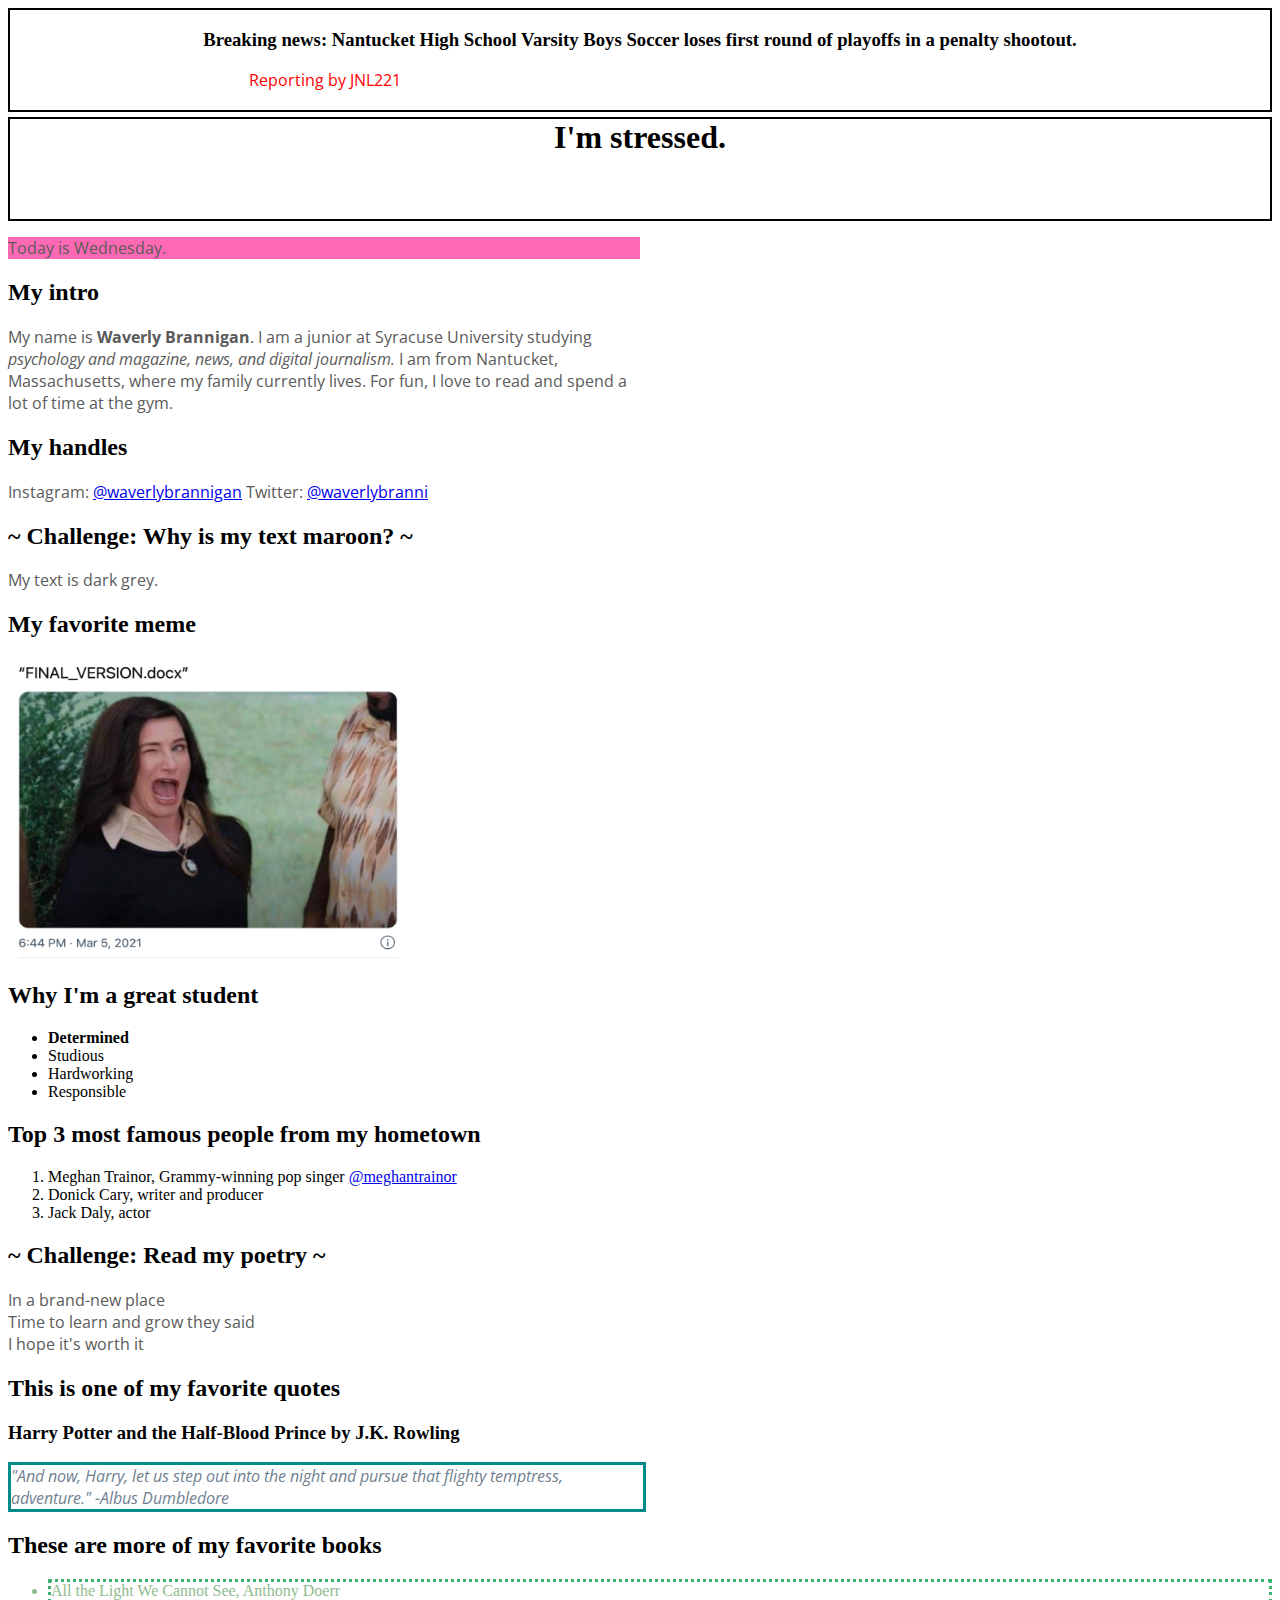
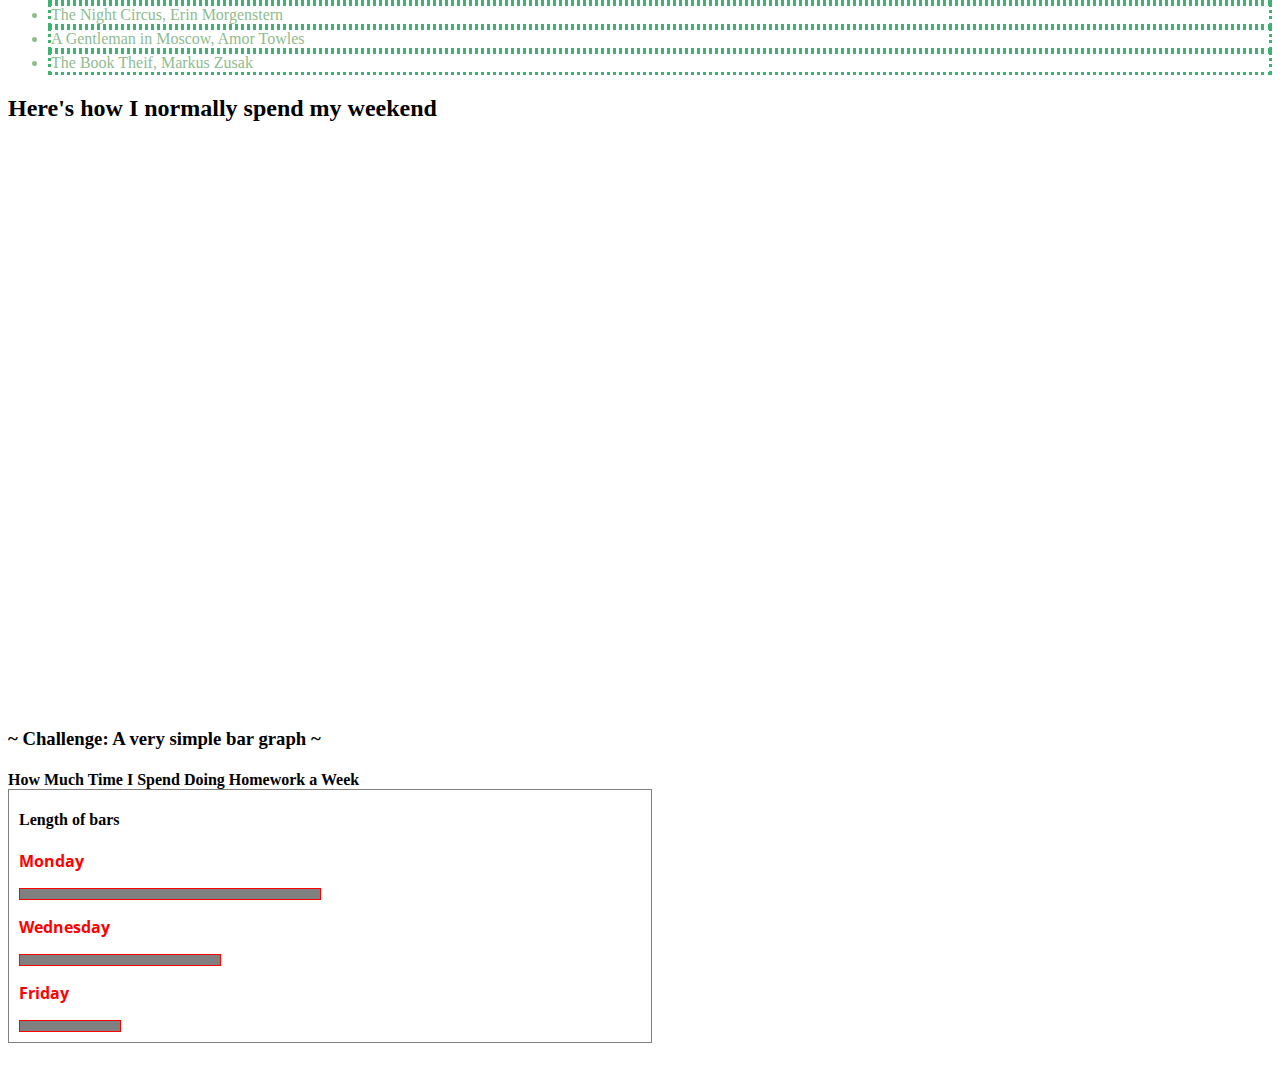
<file: basic.html>
<!-- Complete this worksheet in HTML and CSS. Instructions are as comments; you may use reference_sheet.html and the internet to jog your memory on HTML tags and CSS. -->

<!DOCTYPE html>
<html>
    <head>
        <meta charset="utf-8">
        <title>Basic HTML</title>
        <link href='https://fonts.googleapis.com/css?family=Open+Sans:300italic,400italic,600italic,400,300,600,700&subset=latin,latin-ext' rel='stylesheet' type='text/css'>
        
        <style>

           .alert {
                height: 100px;
                width: auto;
                border: 2px solid black;
                margin: 5px auto;
                text-align: center;
            }

            .warning {
                background: hotpink;
            }

            #byline {
                color: red;
            }

        
            p {
                color: #5A5A5A;
                font-size: 16px;
                font-family: 'Open Sans', serif;
                width: 50%;
            }
            #quote {
                color: slategrey;
                font-style: italic;
                border: solid darkcyan; 2px;
            }

            .book {
                color:darkseagreen;
                border: dotted mediumseagreen; 2px;
            }

            #bargraph {
                border: 1px solid gray;
                padding-left: 10px;
                padding-bottom: 10px;
                width: 50%;
            }
            .bar_label {
                color: red;
            }
            #longest {
                width: 300px;
                height: 10px;
                background: gray;
                border: 1px solid red;
            }
            #longer {
                height: 10px;
                width: 200px;
                background: gray;
                border: 1px solid red;
            }
            #long {
                height: 10px;
                width: 100px;
                background: gray;
                border: 1px solid red;
            }

        </style>
    </head>
    
    <body>
        <!-- Messing with CSS -->
            <div class= "alert">
                <h3> Breaking news: Nantucket High School Varsity Boys Soccer loses first round of playoffs in a penalty shootout. </h3>
                <p id= "byline">Reporting by JNL221</p>
            </div>


        <h1 class= "alert">I'm stressed.</h1>
         <p class= warning> Today is Wednesday.</p>
        
        <h2>My intro</h2>
        <!-- Include: a brief intro to yourself -- where you're from, what you like to do for fun, what you're studying, and who your community or family is. -->
        <!-- Tags to use: <p>, <strong>, <i> -->
            <p> My name is <strong>Waverly Brannigan</strong>. I am a junior at Syracuse University studying <i>psychology and magazine, news, and digital journalism.</i> I am from Nantucket, Massachusetts, where my family currently lives. For fun, I love to read and spend a lot of time at the gym. </p>
        

        <h2>My handles</h2>
        <!-- Include: at least two handles for your social media accounts -->
        <!-- Tags to use: <p>, <a> -->
            <p> Instagram: <a href="https://www.instagram.com/waverlybrannigan/" target="_blank">@waverlybrannigan</a> Twitter: <a href="https://twitter.com/home" target="_blank">@waverlybranni</a></p>

    
        <h2> ~ Challenge: Why is my text maroon? ~</h2>
        <!-- Challenge! The text in your p tags is currently maroon. Figure out why and make it dark gray, using a hex code. (Hint: use google to find a hex code for a dark gray) When you're done, change the text in the <p> tag below to "My text is gray." -->
        <p>My text is dark grey.</p>


        <h2>My favorite meme</h2>
        <!-- Include: "large_wink.png" as an image -->
        <!-- Tags to use: <img> -->
        <!-- Hint! Use 'reference_sheet.html', which you downloaded with this file, to remember how to include an image. -->
        <img src="large_wink.png" alt="Katherine Hahn winking, this image became a meme on the internet." height="300px" width="400px">


    
        <h2>Why I'm a great student</h2>
        <!-- Include: Use 'reference_sheet.html' to figure out how to add an unordered list here -->
        <!-- Tags to use: <ul>, <li>, <strong> -->
            <ul>
                <li> <strong> Determined </strong> </li>
                <li>Studious</li>
                <li>Hardworking</li>
                <li>Responsible</li>
            </ul>
        
    
        <h2>Top 3 most famous people from my hometown</h2>
        <!-- Include: an ordered list -->
        <!-- Tags to use: <ol>, <li>, <a> -->
            <ol>
                <li>Meghan Trainor, Grammy-winning pop singer <a href="https://www.instagram.com/meghantrainor/" target="_blank">@meghantrainor</a></li>
                <li>Donick Cary, writer and producer</li>
                <li>Jack Daly, actor</li>
            </ol>


        <h2> ~ Challenge: Read my poetry ~</h2>
        <!-- Challenge! Use the internet to figure out what a <br> tag is. Write a short poem about your college experience so far. -->
        <!-- Tags to use: <p> tags for your lines of poetry, and at least two <br> tags -->
            <p>In a brand-new place<br> Time to learn and grow they said <br> I hope it's worth it</p>

        <h2>This is one of my favorite quotes</h2>
        <!-- Include: a quote from a book -- quote should be in italics and gray, title of source should be in an <h3> tag -->
        <!-- Tags to use: <h3>, <p> with an id named 'quote' that is styled in the <style> section -->
            <h3>Harry Potter and the Half-Blood Prince by J.K. Rowling</h3>
             <p id= "quote">"And now, Harry, let us step out into the night and pursue that flighty temptress, adventure." -Albus Dumbledore</p>


        <h2>These are more of my favorite books</h2>
        <!-- Include: an unordered list of at least three books, list items should have a border -->
        <!-- Tags to use: <ul>, <li> with classes named 'book' that is styled in the <style> section -->
                <ul>
                    <li class=book> All the Light We Cannot See, Anthony Doerr </li>
                    <li class=book> The Night Circus, Erin Morgenstern </li>
                    <li class=book> A Gentleman in Moscow, Amor Towles </li>
                    <li class=book> The Book Theif, Markus Zusak </li>
                </ul>
        

        <h2>Here's how I normally spend my weekend</h2>
        <!-- Include: a complete Datawrapper chart (you can make up data) showing what you normally spend time on over the weekend; must include all requirements of a complete chart (hed, subhed, intentional colors, byline, etc.) -->
        <!-- Tags to use: <iframe> -->
        
                <iframe title="How I Normally Spend My Weekend" aria-label="Column Chart" id="datawrapper-chart-LAgJk" src="https://datawrapper.dwcdn.net/LAgJk/1/" scrolling="no" frameborder="0" style="width: 0; min-width: 100% !important; border: none;" height="563" data-external="1"></iframe><script type="text/javascript">!function(){"use strict";window.addEventListener("message",(function(a){if(void 0!==a.data["datawrapper-height"]){var e=document.querySelectorAll("iframe");for(var t in a.data["datawrapper-height"])for(var r=0;r<e.length;r++)if(e[r].contentWindow===a.source){var i=a.data["datawrapper-height"][t]+"px";e[r].style.height=i}}}))}();
</script>


        <h3>~ Challenge: A very simple bar graph ~</h3>
        <!-- Challenge! Add CSS styles to '#longer' and '#long' to make the bar graph look like it's ordered from longest to shortest. You may also change the h4 text and the p text to make this simple bar chart reflect real (or fake) data. -->

        <h4> How Much Time I Spend Doing Homework a Week

        <div id="bargraph">
            <h4>Length of bars</h4>
            <p class="bar_label">Monday</p>
            <div id="longest"></div>
            <p class="bar_label">Wednesday</p>
            <div id="longer"></div>
            <p class="bar_label">Friday</p>
            <div id="long"></div>
        </div>
     
    </body>
</html>
</file>
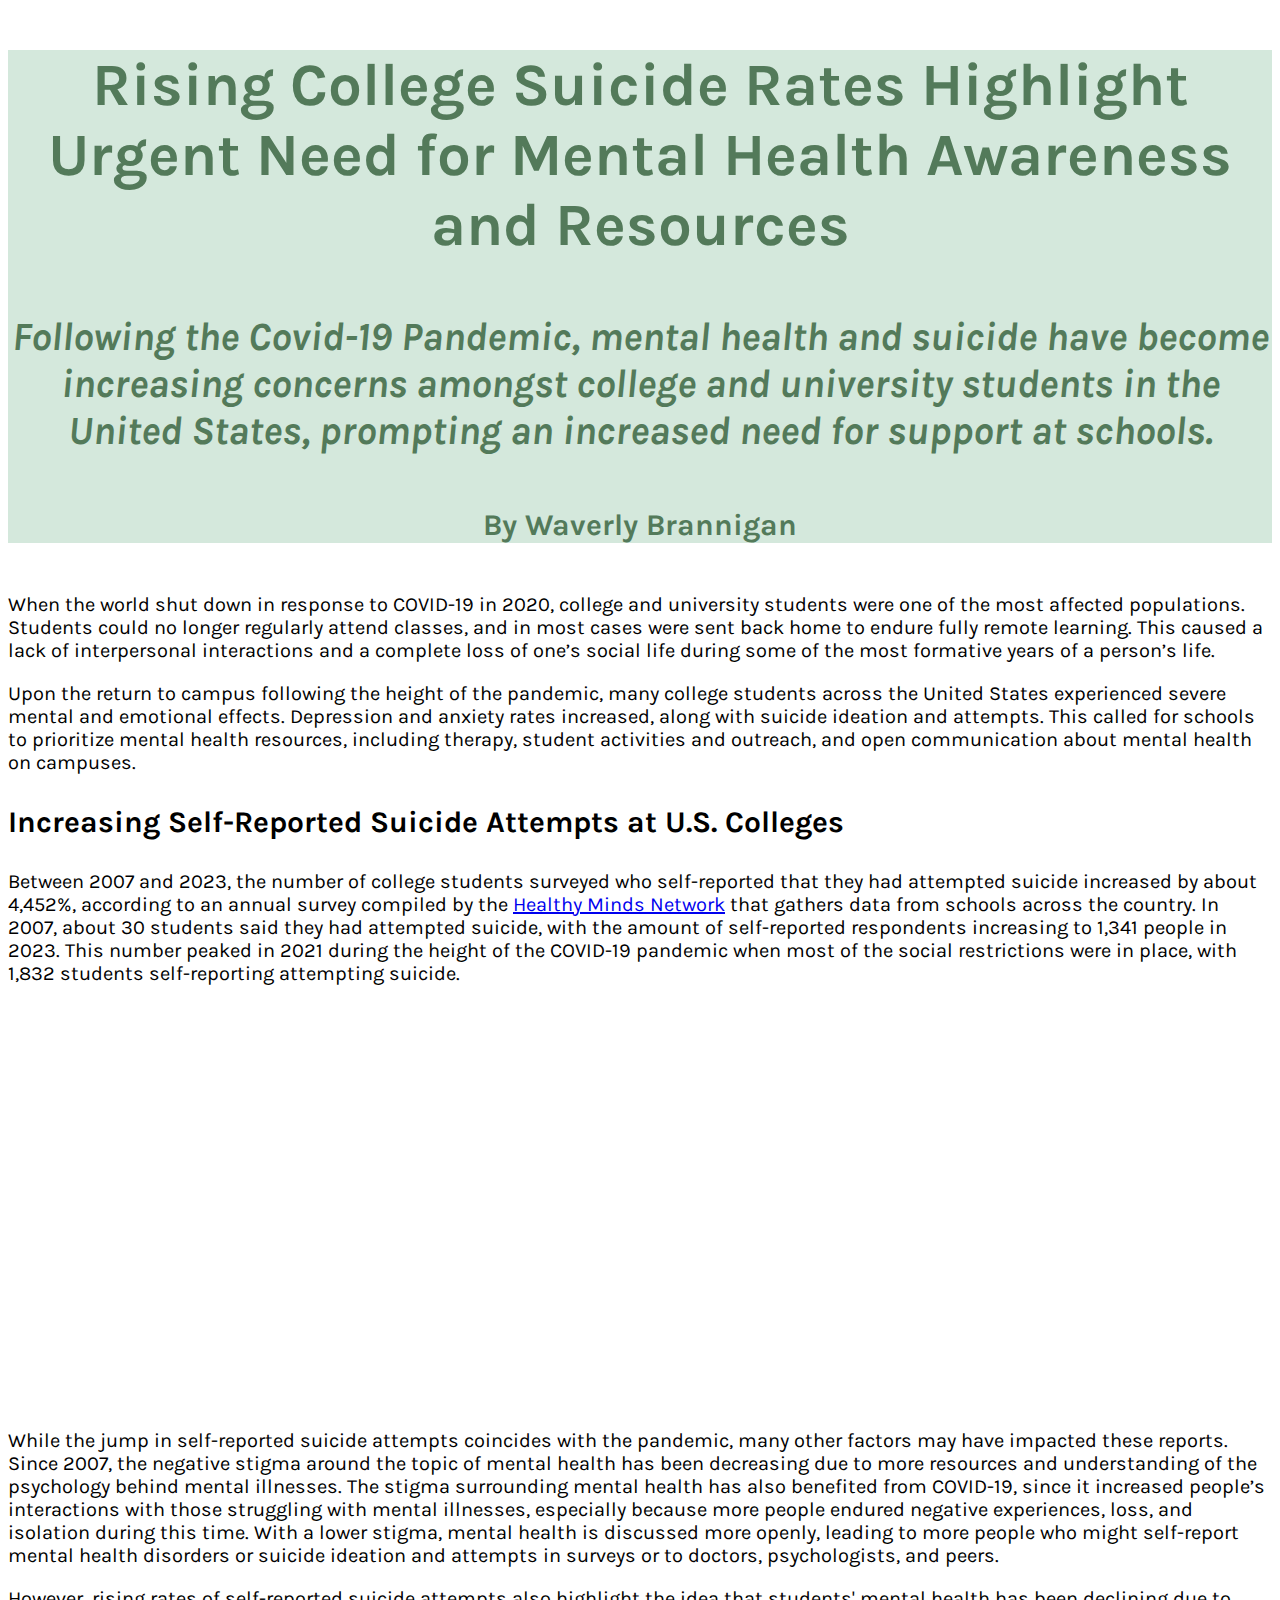
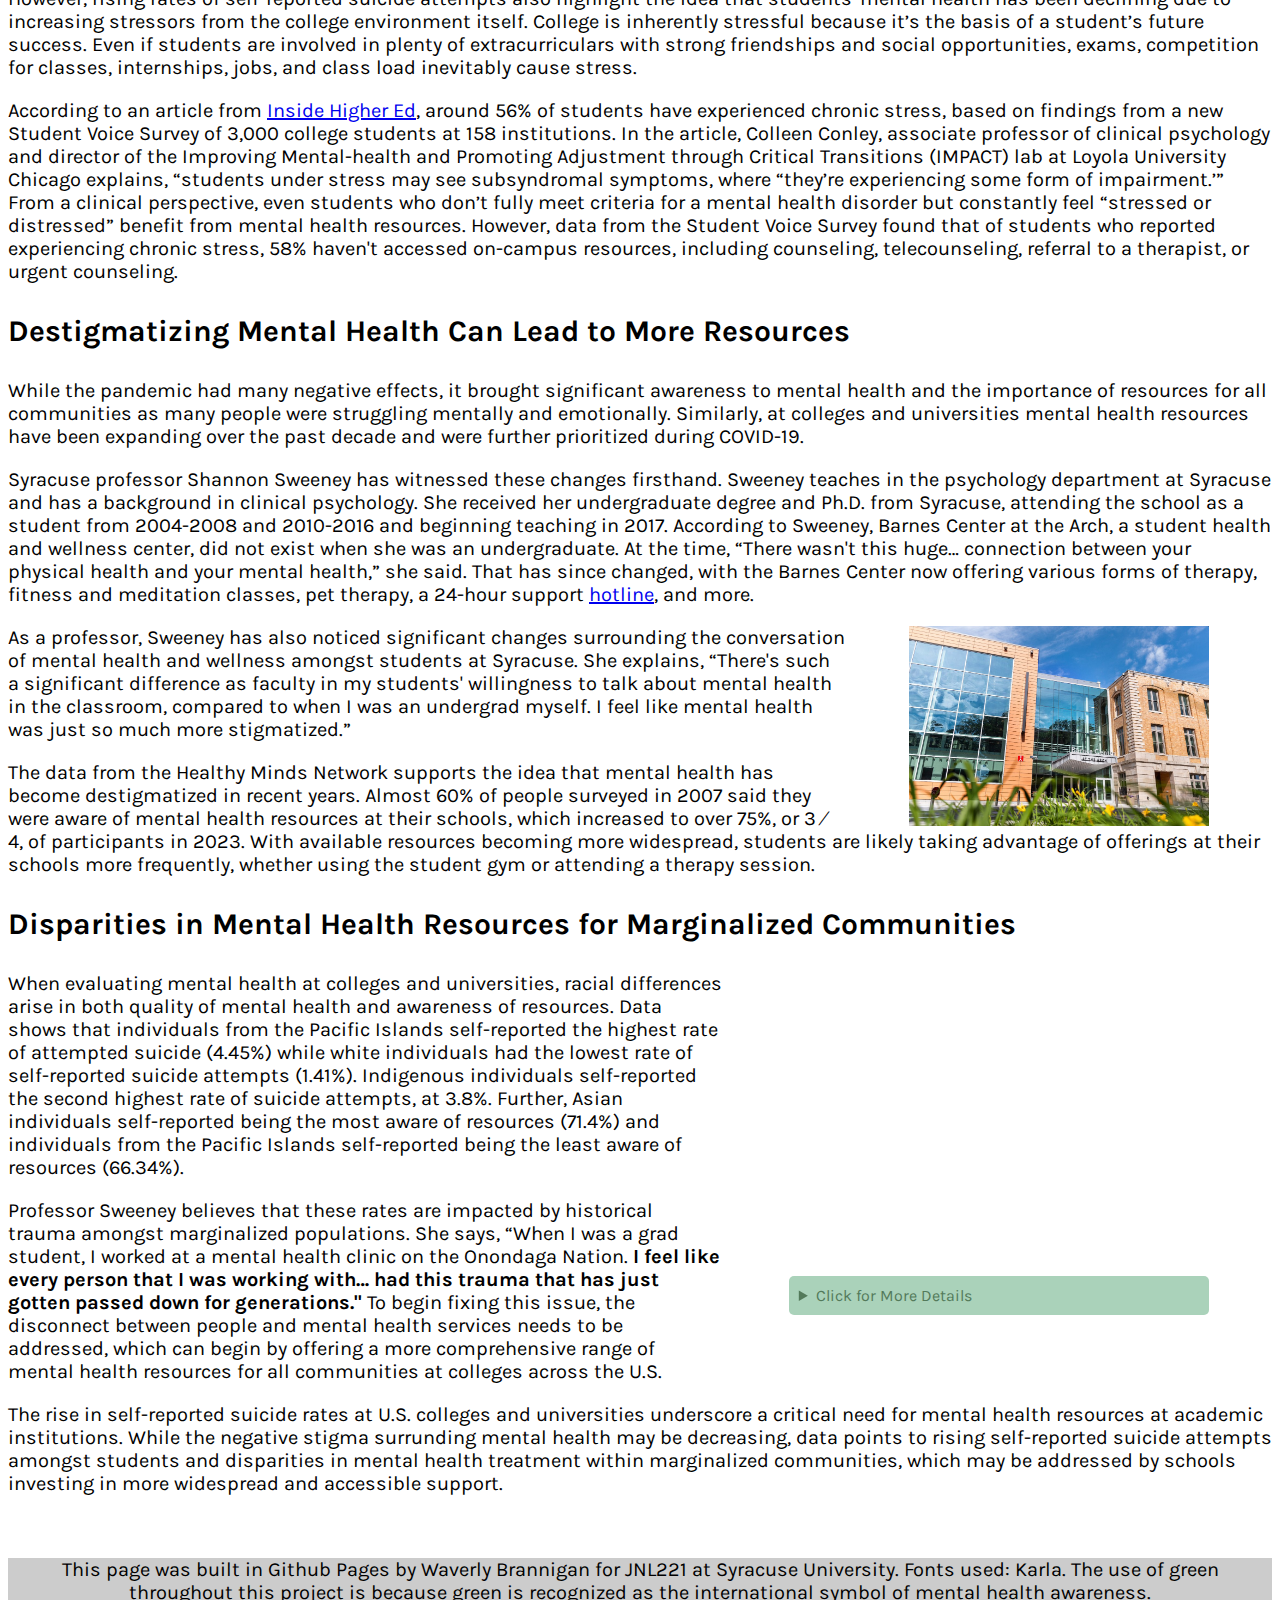
<file: final.html>
<!-- This is the completed HTML page for our final project template. -->

<!DOCTYPE html>
<html lang="en">
	<head>
		<title>Final project template: HTML</title>
		<!-- Required meta tags -->
		<meta charset="utf-8">
		<meta name="viewport" content="width=device-width, initial-scale=1">

		<!-- Link tag for CSS -->
		<link rel="stylesheet" type="text/css" href="final.css">
		

		<link rel="preconnect" href="https://fonts.googleapis.com">
		<link rel="preconnect" href="https://fonts.gstatic.com" crossorigin> <link href="https://fonts.googleapis.com/css2?family=Afacad:ital,wght@0,400;0,500;0,600;0,700;1,400;1,500;1,600;1,700&family=Crimson+Text:ital,wght@0,400;0,600;0,700;1,400;1,600;1,700&family=Karla:ital,wght@0,200;0,300;0,400;0,500;0,600;0,700;0,800;1,200;1,300;1,400;1,500;1,600;1,700;1,800&family=Playfair+Display:ital,wght@0,400;0,500;0,600;0,700;0,800;0,900;1,400;1,500;1,600;1,700;1,800;1,900&display=swap" rel="stylesheet">
		<!-- Google fonts: Afacad, Karla, Playfair Display -->

		
	</head>
		
	<body>
		<section class="header"> 
			<h2> Rising College Suicide Rates Highlight Urgent Need for Mental Health Awareness and Resources </h2>
			<h4> Following the Covid-19 Pandemic, mental health and suicide have become increasing concerns amongst college and university students in the United States, prompting an increased need for support at schools. <br>
			<h5> By Waverly Brannigan </h5>
				</p>
				
		</section>
			<p> When the world shut down in response to COVID-19 in 2020, college and university students were one of the most affected populations. Students could no longer regularly attend classes, and in most cases were sent back home to endure fully remote learning. This caused a lack of interpersonal interactions and a complete loss of one’s social life during some of the most formative years of a person’s life. </p>

			<p> Upon the return to campus following the height of the pandemic, many college students across the United States experienced severe mental and emotional effects. Depression and anxiety rates increased, along with suicide ideation and attempts. This called for schools to prioritize mental health resources, including therapy, student activities and outreach, and open communication about mental health on campuses. </p>

		<section>
			<h3>Increasing Self-Reported Suicide Attempts at U.S. Colleges</h3>
			
			<p>Between 2007 and 2023, the number of college students surveyed who self-reported that they had attempted suicide increased by about 4,452%, according to an annual survey compiled by the <a href="https://healthymindsnetwork.org/"target="_blank">Healthy Minds Network</a> that gathers data from schools across the country. In 2007, about 30 students said they had attempted suicide, with the amount of self-reported respondents increasing to 1,341 people in 2023. This number peaked in 2021 during the height of the COVID-19 pandemic when most of the social restrictions were in place, with 1,832 students self-reporting attempting suicide.</p>

			<section> <iframe title="The Increase in Self-Reported Suicide Attempts by College and University Students in the US from 2007 to 2023" aria-label="Interactive line chart" id="datawrapper-chart-PprNO" src="https://datawrapper.dwcdn.net/PprNO/7/" scrolling="no" frameborder="0" style="width: 0; min-width: 100% !important; border: none;" height="400" data-external="1"></iframe><script type="text/javascript">!function(){"use strict";window.addEventListener("message",(function(a){if(void 0!==a.data["datawrapper-height"]){var e=document.querySelectorAll("iframe");for(var t in a.data["datawrapper-height"])for(var r=0;r<e.length;r++)if(e[r].contentWindow===a.source){var i=a.data["datawrapper-height"][t]+"px";e[r].style.height=i}}}))}(); </script> </section>

			<p> While the jump in self-reported suicide attempts coincides with the pandemic, many other factors may have impacted these reports. Since 2007, the negative stigma around the topic of mental health has been decreasing due to more resources and understanding of the psychology behind mental illnesses. The stigma surrounding mental health has also benefited from COVID-19, since it increased people’s interactions with those struggling with mental illnesses, especially because more people endured negative experiences, loss, and isolation during this time. With a lower stigma, mental health is discussed more openly, leading to more people who might self-report mental health disorders or suicide ideation and attempts in surveys or to doctors, psychologists, and peers. </p>

			<p> However, rising rates of self-reported suicide attempts also highlight the idea that students' mental health has been declining due to increasing stressors from the college environment itself. College is inherently stressful because it’s the basis of a student’s future success. Even if students are involved in plenty of extracurriculars with strong friendships and social opportunities, exams, competition for classes, internships, jobs, and class load inevitably cause stress. </p>

			<p>According to an article from <a href="https://www.insidehighered.com/news/student-success/health-wellness/2023/05/23/survey-stress-hurting-college-students" target="_blank">Inside Higher Ed</a>, around 56% of students have experienced chronic stress, based on findings from a new Student Voice Survey of 3,000 college students at 158 institutions. In the article, Colleen Conley, associate professor of clinical psychology and director of the Improving Mental-health and Promoting Adjustment through Critical Transitions (IMPACT) lab at Loyola University Chicago explains, “students under stress may see subsyndromal symptoms, where “they’re experiencing some form of impairment.’” From a clinical perspective, even students who don’t fully meet criteria for a mental health disorder but constantly feel “stressed or distressed” benefit from mental health resources. However, data from the Student Voice Survey found that of students who reported experiencing chronic stress, 58% haven't accessed on-campus resources, including counseling, telecounseling, referral to a therapist, or urgent counseling.
 </p> </section>
		
		<section>
			<h3>Destigmatizing Mental Health Can Lead to More Resources</h3>

			<p>While the pandemic had many negative effects, it brought significant awareness to mental health and the importance of resources for all communities as many people were struggling mentally and emotionally. Similarly, at colleges and universities mental health resources have been expanding over the past decade and were further prioritized during COVID-19. </p>

			<p>Syracuse professor Shannon Sweeney has witnessed these changes firsthand. Sweeney teaches in the psychology department at Syracuse and has a background in clinical psychology. She received her undergraduate degree and Ph.D. from Syracuse, attending the school as a student from 2004-2008 and 2010-2016 and beginning teaching in 2017. According to Sweeney, Barnes Center at the Arch, a student health and wellness center, did not exist when she was an undergraduate. At the time, “There wasn't this huge… connection between your physical health and your mental health,” she said. That has since changed, with the Barnes Center now offering various forms of therapy, fitness and meditation classes, pet therapy, a 24-hour support <a href="https://experience.syracuse.edu/bewell/mental-health/counseling/#:~:text=24%2DHour%20Support%20%7C%20Call%20315.443,8000" target="_blank">hotline</a>, and more. </p>

			<img src="barnes.png" alt="an image of the Syracuse campus from above" height="200px" width="300px">

			<p>As a professor, Sweeney has also noticed significant changes surrounding the conversation of mental health and wellness amongst students at Syracuse. She explains, “There's such a significant difference as faculty in my students' willingness to talk about mental health in the classroom, compared to when I was an undergrad myself. I feel like mental health was just so much more stigmatized.”</p>

			<p> The data from the Healthy Minds Network supports the idea that mental health has become destigmatized in recent years. Almost 60% of people surveyed in 2007 said they were aware of mental health resources at their schools, which increased to over 75%, or 3 ⁄ 4, of participants in 2023. With available resources becoming more widespread, students are likely taking advantage of offerings at their schools more frequently, whether using the student gym or attending a therapy session. </p>
			
</script>
</script>
			
		</section>
		<section>
			<h3>Disparities in Mental Health Resources for Marginalized Communities</h3>

			<container>

		 	<iframe title="Varied Rates of Self-Reported Suicide Attempts Across Racial Groups, Despite Similar Awareness of Mental Health Resources in U.S. Colleges and Universities" aria-label="Split Bars" id="chart1" src="https://datawrapper.dwcdn.net/vFIIv/3/" scrolling="no" frameborder="0" style="width: 0; min-width: 100% !important; border: none;" height="403" data-external="1"></iframe><script type="text/javascript">!function(){"use strict";window.addEventListener("message",(function(a){if(void 0!==a.data["datawrapper-height"]){var e=document.querySelectorAll("iframe");for(var t in a.data["datawrapper-height"])for(var r=0;r<e.length;r++)if(e[r].contentWindow===a.source){var i=a.data["datawrapper-height"][t]+"px";e[r].style.height=i}}}))}();
</script>
			

			<details id="details">
					<summary>Click for More Details</summary>
					To calculate the percentages in this chart, the total number of respondents for each condition were divided from the total number of respondents of each racial category. The total number of respondents from each racial category are as follows:
					Arab: 8,563
					Asian: 63,428
					Black: 35,785
					Hispanic: 47,804
					Native American: 6,275
					Pacific Islander: 2,851
					White: 314,634.

					<br> The differences in number of respondents of each race should be noted because having significantly different numbers for each group can skew the data towards more represented communities. This survey should be repeated to collect data from an equal amount of participants from each racial group to determine a more comprehensive and accurate comparision of data. <br>
				</details>
		</container>
		<!-- I added a dropdown option called "Click for More Details" following the first Datawrapper chart element. There were a few details abouth how I calculated the percentages that I wanted to clarify for users, which I wrote to appear in the dropdown menu. The code that I used is listed above, and in the webpage the dropdown menu appears directly under the chart. -->

			<p>When evaluating mental health at colleges and universities, racial differences arise in both quality of mental health and awareness of resources. Data shows that individuals from the Pacific Islands self-reported the highest rate of attempted suicide (4.45%) while white individuals had the lowest rate of self-reported suicide attempts (1.41%). Indigenous individuals self-reported the second highest rate of suicide attempts, at 3.8%. Further, Asian individuals self-reported being the most aware of resources (71.4%) and individuals from the Pacific Islands self-reported being the least aware of resources (66.34%).</p>


			<p>Professor Sweeney believes that these rates are impacted by historical trauma amongst marginalized populations. She says, “When I was a grad student, I worked at a mental health clinic on the Onondaga Nation.<b> I feel like every person that I was working with… had this trauma that has just gotten passed down for generations." </b> To begin fixing this issue, the disconnect between people and mental health services needs to be addressed, which can begin by offering a more comprehensive range of mental health resources for all communities at colleges across the U.S. </p>


			<p>The rise in self-reported suicide rates at U.S. colleges and universities underscore a critical need for mental health resources at academic institutions. While the negative stigma surrunding mental health may be decreasing, data points to rising self-reported suicide attempts amongst students and disparities in mental health treatment within marginalized communities, which may be addressed by schools investing in more widespread and accessible support.</p>

		</section>
		<div class="footer">
			<p>This page was built in Github Pages by Waverly Brannigan for JNL221 at Syracuse University. Fonts used: Karla. The use of green throughout this project is because green is recognized as the international symbol of mental health awareness.</p>
		</div>
	</body>
</html>
</file>
<file: final.css>
/*This is the CSS page for our final template.*/

.footer p { /* This is how you add styles for only the p text within the footer. */
	background-color: #cccccc;
	text-align: center;
	font-size: 20px;
	margin-top: 5%;
	margin-bottom: 0;
}
.header {
	height: auto;
	font-weight: bolder;
	font-size: 40px;
	text-align: center;
	font-family: 'Karla', sans-serif;
/*	background-color: #AAD2BA;*/
background: rgba(170, 210, 186, .5);
	color: #537A5A; 
/*	or 6B8F71*/ 
}

#chart1 {
	height: 300px;
	width: 400px;
	border: none;
	margin-right: 5%;
	margin-left: 5%;
}

container {
	float: right;
	margin-right: 5%;
	margin-left: 5%;
	margin-bottom: 5%;
}

summary:marker {
  color: #537A5A;
  font-size: 1.2em;
}

details {
  padding: 10px;
  background-color: #AAD2BA;
  border-radius: 5px;
  width: 400px;
  color: #537A5A;
  font-family: 'Karla', sans-serif;
  font-size: 20 px;
}

p {
	font-family: 'Karla', sans-serif;
	font-size: 20px;
}

h4 {
	font-style: italic;
	font-size: 40px;
	font-family: 'Karla', sans-serif;
}

h3 {
	font-size: 30px;
	font-family: 'Karla', sans-serif;
}

h5 {
	font-size: 30px;
	font-family: 'Karla', sans-serif;
}

img {
	float: right;
	margin-right: 5%;
	margin-left: 5%;
}

/*Don't worry about this section yet*/
@media only screen and (max-width: 767px)
{

 .list {
 	float: none;
 	min-width: 90%;
 	margin-left: 10px;
 	margin-bottom: 30px;
 	margin-top: 30px;
 }

 iframe {
 	min-width: 90%;
 	margin-right: 10px;
 }

.footer p{ 
	background-color: #AAD2BA ;
 }

 img {
 	float: none;
 }
</file>
